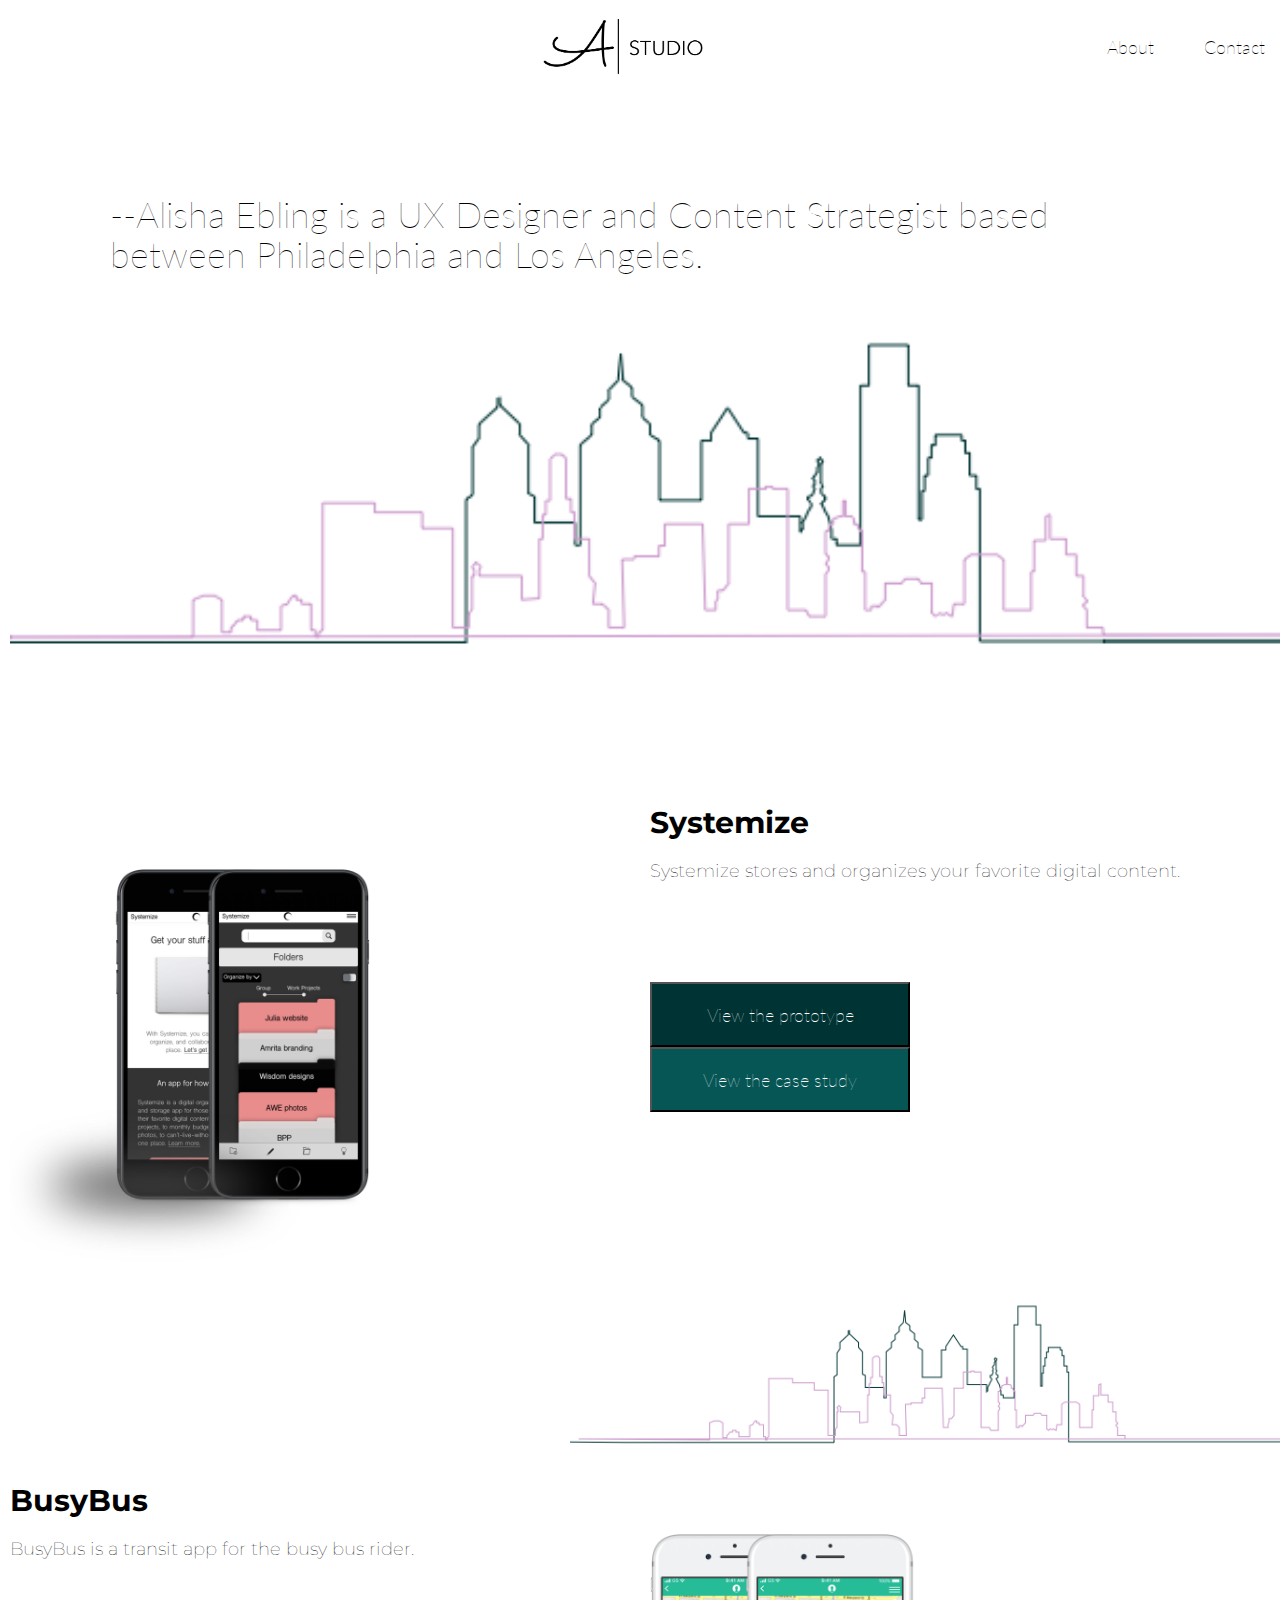
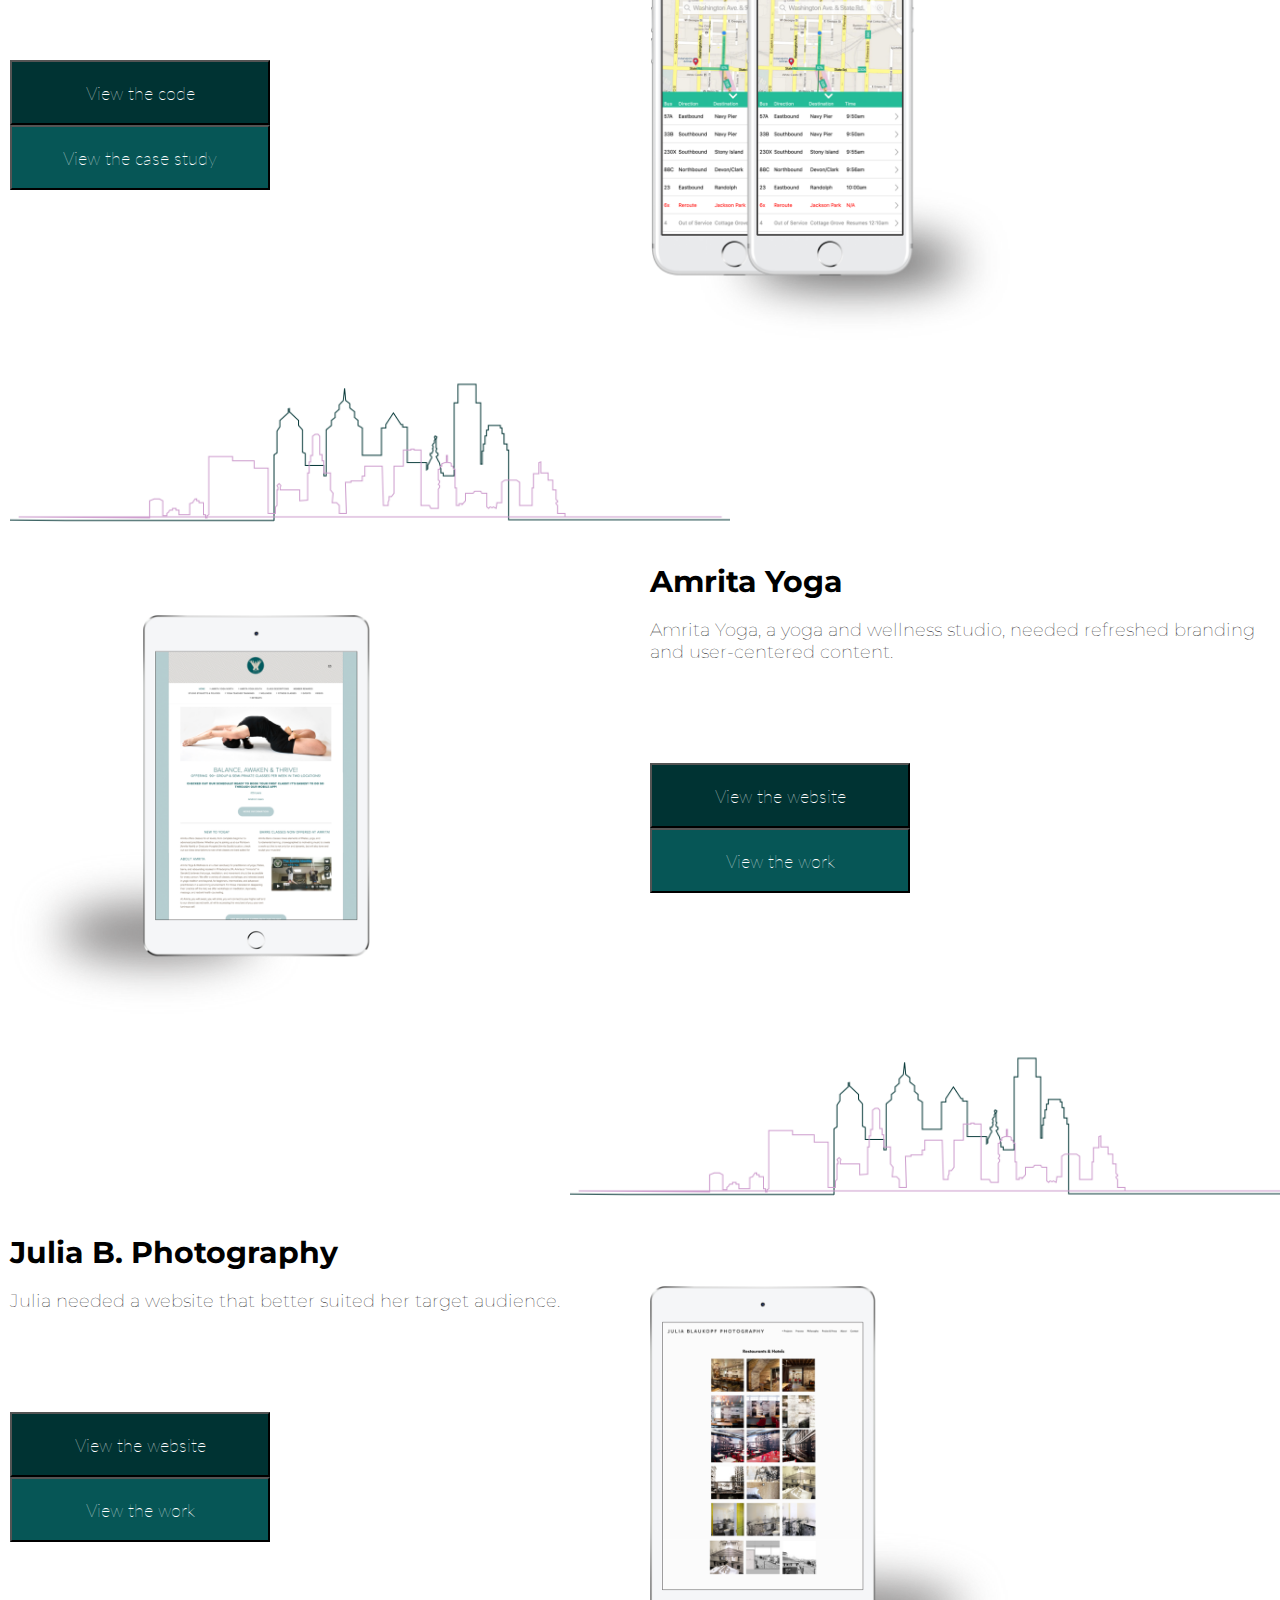
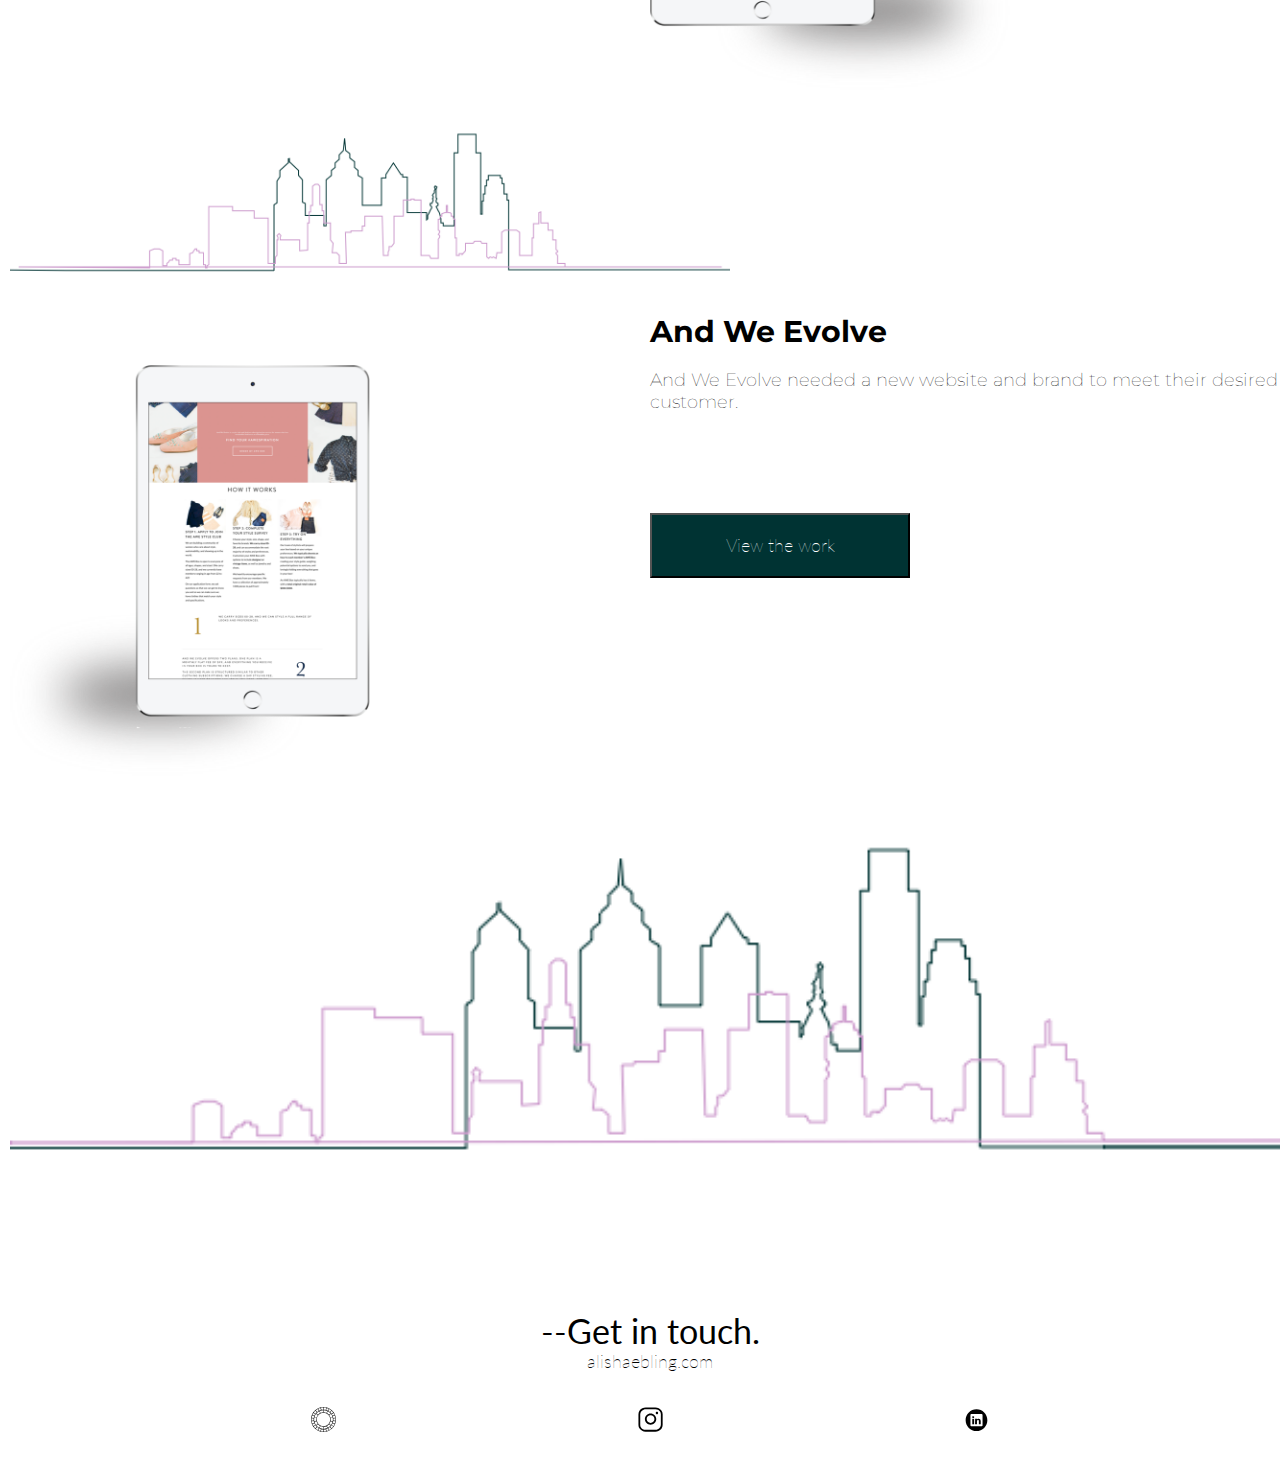
<file: index.html>
<!DOCTYPE html>
<html lang="en" dir="ltr">
  <head>
    <meta charset="utf-8">
    <meta name="viewport" content="width=device-width, initial-scale=1.0">
    <title>Alisha Ebling Studio</title>
    <link href="https://fonts.googleapis.com/css?family=Lato|Montserrat|Open+Sans&display=swap" rel="stylesheet">
    <link rel="stylesheet" href="reset.css">
    <link rel="stylesheet" href="style.css">
  </head>

    <body>
      <div class="container">
      <header>
        <div class="logo">
          <img src="Images/AStudio.png" class="logo" alt="Logo">
        </div>
        <nav>
        <ul class="navigation">
          <li class="About"><a href="#about.html">About</a></li>
          <li class="Contact"><a href="#contact.html">Contact</a></li>
        </ul>
      </nav>
      </header>

      <section class="hero">
      <div class="herotext">
        <h1>--Alisha Ebling is a UX Designer and Content Strategist based between Philadelphia and Los Angeles.</h1>
      </div>
        <img src="Images/CityScape.png" class="CityScape" alt="CityScape">
      </section>


      <section class="Projects">
        <!--- Systemize -->
        <section>
          <div id="columnRight">
            <div class="title">
              <h2>Systemize</h2>
            </div>
            <div class="description">
              <p>Systemize stores and organizes your favorite digital content.</p>
            </div>
            <div class="buttonRight">
              <button class="darkgreen"><a href='https://invis.io/KYS37C2HFTU'>View the prototype</a></button>
              <button class="lightgreen"><a href="/Systemize">View the case study</a></button>
            </div>
          </div>
        <div id="columnLeft">
          <div class="PortfolioImg">
            <img src="Images/Systemize-HomePage.png" class="PortfolioImg" alt="Systemize-HomePage">
          </div>
        </div>
      </section>

      <div class="CityRight">
        <img src="Images/CityScapeSmall.png" class="CityRight" alt="CityScape">
      </div>

      <!-- BusyBus -->
      <section>
        <div id="columnLeft">
          <div class="title">
            <h2>BusyBus</h2>
          </div>
          <div class="description">
            <p>BusyBus is a transit app for the busy bus rider.</p>
          </div>
          <div class="buttonLeft">
            <button class="darkgreen"><a href='https://github.com/AlishaKathryn/Front-End-Challenge'>View the code</a></button>
            <button class="lightgreen"><a href="/BusyBus">View the case study</a></button>
          </div>
        </div>
        <div id="columnRight">
          <div class="PortfolioImg">
            <img src="Images/BusyBus-HomePage.png" class="PortfolioImg" alt="BusyBus-HomePage">
          </div>
        </div>
      </section>

      <div class="CityLeft">
        <img src="Images/CityScapeSmall.png" class="CityLeft" alt="CityScape">
      </div>

      <!--- Amrita Yoga -->
      <section>
        <div id="columnRight">
          <div class="title">
            <h2>Amrita Yoga</h2>
          </div>
          <div class="description">
            <p>Amrita Yoga, a yoga and wellness studio, needed refreshed branding and user-centered content.</p>
          </div>
          <div class="buttonRight">
            <button class="darkgreen"><a href="https://amritayogawellness.com/">View the website</a></button>
            <button class="lightgreen"><a href="/Amrita">View the work</a></button>
          </div>
        </div>
        <div id="columnLeft">
          <div class="PortfolioImg">
            <img src="Images/Amrita-HomePage.png" class="PortfolioImg" alt="Amrita-HomePage">
          </div>
        </div>
      </section>

      <div class="CityRight">
        <img src="Images/CityScapeSmall.png" class="CityRight" alt="CityScape">
      </div>

      <!-- Julia B -->
      <section>
        <div id="columnLeft">
          <div class="title">
            <h2>Julia B. Photography</h2>
          </div>
          <div class="description">
            <p>Julia needed a website that better suited her target audience.</p>
          </div>
          <div class="buttonLeft">
            <button class="darkgreen"><a href="https://www.juliablaukopf.com/">View the website</a></button>
            <button class="lightgreen"><a href="/JuliaB">View the work</a></button>
          </div>
        </div>
        <div id="columnRight">
          <div class="PortfolioImg">
            <img src="Images/JuliaB-HomePage.png" class="PortfolioImg" alt="JuliaB-HomePage">
          </div>
        </div>
      </section>

      <div class="CityLeft">
        <img src="Images/CityScapeSmall.png" class="CityLeft" alt="CityScape">
      </div>

      <!--And We Evolve -->
      <section>
        <div id="columnRight">
          <div class="title">
            <h2>And We Evolve</h2>
          </div>
          <div class="description">
            <p>And We Evolve needed a new website and brand to meet their desired customer.</p>
          </div>
          <div class="buttonRight">
            <button class="darkgreen"><a href="/AndWeEvolve">View the work</a></button>
          </div>
        </div>
        <div id="columnLeft">
          <div class="PortfolioImg">
            <img src="Images/AWE-HomePage.png" class="PortfolioImg" alt="AWE-HomePage">
          </div>
        </div>
      </section>
    </section>

        <div class="CityScape">
          <img src="Images/CityScape.png" class="CityScape" alt="CityScape">
        </div>

      <footer>
        <div class="GetInTouch">
          <h3>--Get in touch.</h3>
          <a href="mailto:alisha.ebling.com">alishaebling.com</a>
        </div>

        <div class="SocialIcons">
          <img src="Images/VSCO.svg" alt="VSCO">
          <img src="Images/Instagram.svg" alt="Instagram">
          <img src="Images/LinkedIn.svg" alt="LinkedIn">
          <!-- <img src="Images/Pinterest-Black.svg" class="PinterestBlack" alt="Pinterest-Black"> -->
        </div>
      </footer>
    </div>
  </body>
  </html>
</file>
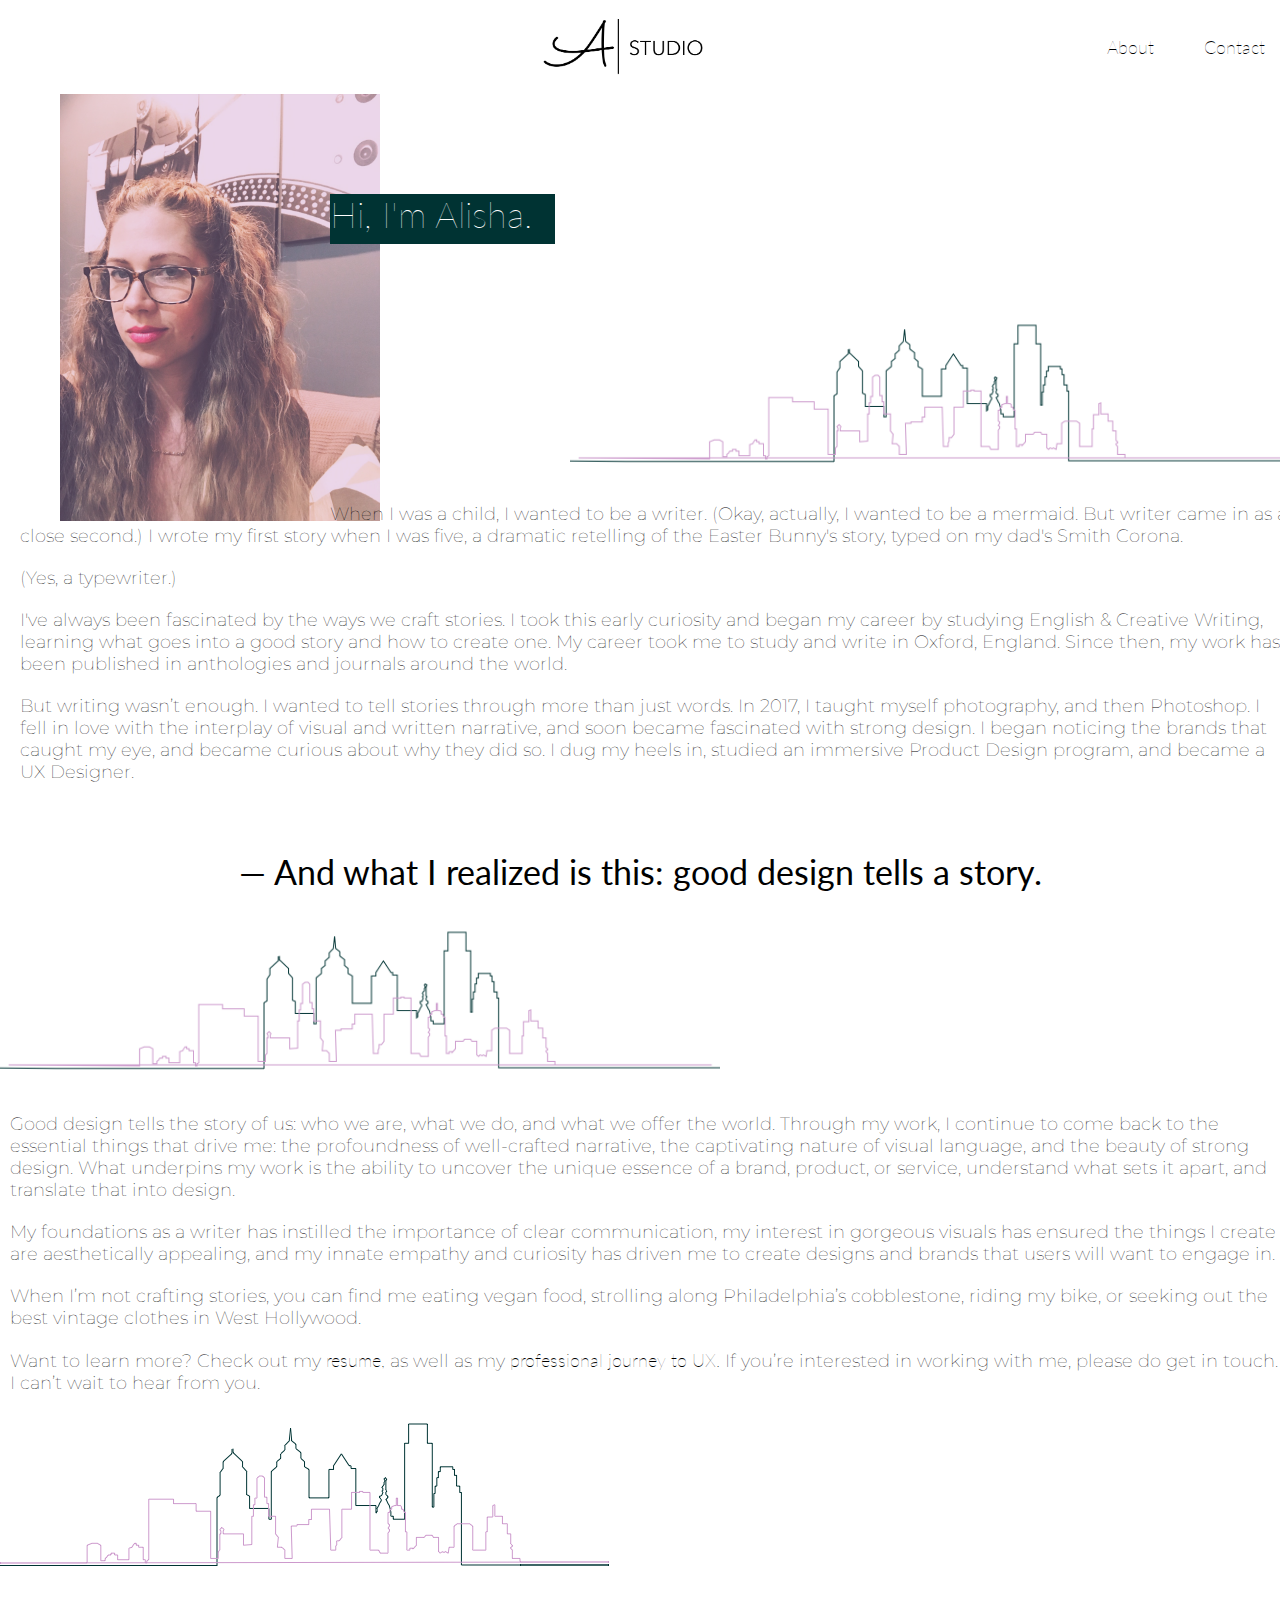
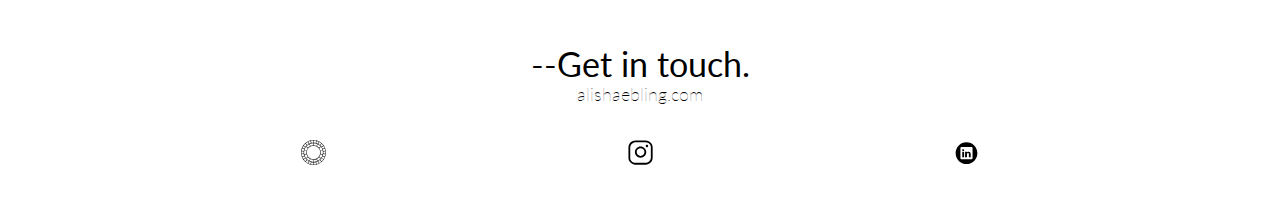
<file: about.html>
<!DOCTYPE html>
<html lang="en" dir="ltr">
  <head>
    <meta charset="utf-8">
    <meta name="viewport" content="width=device-width, initial-scale=1.0">
    <title>Alisha Ebling About</title>
    <link href="https://fonts.googleapis.com/css?family=Lato|Montserrat|Open+Sans&display=swap" rel="stylesheet">
    <link rel="stylesheet" href="reset.css">
    <link rel="stylesheet" href="style.css">
  </head>

  <body>
    <div class="container">
    <header>
      <div class="logo">
        <img src="Images/AStudio.png" class="logo" alt="Logo">
      </div>

      <nav>
      <ul class="navigation">
        <li class="About"><a href="#about.html">About</a></li>
        <li class="Contact"><a href="#contact.html">Contact</a></li>
      </ul>
    </nav>
    </header>

    <section class="about-main">
      <div id="columnLeftAbout">
        <div class="Alisha">
          <img src="Images/Alisha2.png" alt="Alisha-Pic">
        </div>
      </div>
      <div id="columnRightAbout">
        <h1>Hi, I'm Alisha.</h1>
      </div>
    </section>
  </header>

  <div class="CityRight">
    <img src="Images/CityScapeSmall.png" class="CityRight" alt="CityScape">
  </div>

    <section class="paragraph">
      <div class="paragraphOne">
        <p>When I was a child, I wanted to be a writer. (Okay, actually, I wanted to be a mermaid. But writer came in as a close second.) I wrote my first story when I was five, a dramatic retelling of the Easter Bunny's story, typed on my dad's Smith Corona.</p>
      </div>
      <div class="paragraphTwo">
        <p>(Yes, a typewriter.)</p>
      </div>
      <div class="paragraphThree">
        <p>I've always been fascinated by the ways we craft stories. I took this early curiosity and began my career by studying English & Creative Writing, learning what goes into a good story and how to create one. My career took me to study and write in Oxford, England. Since then, my work has been published in anthologies and journals around the world.</p>
      </div>
      <div class="paragraphFour">
        <p>But writing wasn’t enough. I wanted to tell stories through more than just words. In 2017, I taught myself photography, and then Photoshop. I fell in love with the interplay of visual and written narrative, and soon became fascinated with strong design. I began noticing the brands that caught my eye, and became curious about why they did so. I dug my heels in, studied an immersive Product Design program, and became a UX Designer.</p>
      </div>
      </div>
      <div class="heading">
        <h3>— And what I realized is this: good design tells a story.</h3>
      </div>

      <div class="CityLeft">
        <img src="Images/CityScapeSmall.png" class="CityLeft" alt="CityScape">
      </div>

      <div class="paragraphFive">
        <p>Good design tells the story of us: who we are, what we do, and what we offer the world. Through my work, I continue to come back to the essential things that drive me: the profoundness of well-crafted narrative, the captivating nature of visual language, and the beauty of strong design. What underpins my work is the ability to uncover the unique essence of a brand, product, or service, understand what sets it apart, and translate that into design.</p>
      </div>
      <div class="paragraphSix">
        <p>My foundations as a writer has instilled the importance of clear communication, my interest in gorgeous visuals has ensured the things I create are aesthetically appealing, and my innate empathy and curiosity has driven me to create designs and brands that users will want to engage in.</p>
      </div>
      <div class="paragraphSeven">
        <p>When I’m not crafting stories, you can find me eating vegan food, strolling along Philadelphia’s cobblestone, riding my bike, or seeking out the best vintage clothes in West Hollywood.</p>
      </div>
      <div class="paragraphEight">
        <p>Want to learn more? Check out my <a href="#">resume,</a> as well as my <a href="#">professional journey to UX.</a> If you’re interested in working with me,  please do get in touch. I can’t wait to hear from you.</p>
      </div>
    </section>

      <footer>
        <div class="CityCenter">
          <img src="Images/CityScape.png" alt="CityScape">
        </div>

        <div class="GetInTouch">
          <h3>--Get in touch.</h3>
          <a href="mailto:alisha.ebling.com">alishaebling.com</a>
        </div>

        <div class="SocialIcons">
          <img src="Images/VSCO.svg" alt="VSCO">
          <img src="Images/Instagram.svg" alt="Instagram">
          <img src="Images/LinkedIn.svg" alt="LinkedIn">
        </div>
      </footer>
    </body>
    </html>
</file>
<file: style.css>
* {
  box-sizing: border-box;
}

@media screen and (min-width: 300px) {

  /*** typography ***/
  h1 {
    font-family: 'Lato', sans-serif;
    font-size: 24px;
    font-weight: normal;
    line-height: 28px;
  }

  h2 {
    font-family: 'Montserrat', 'Open Sans', sans-serif;
    font-size: 20px;
    font-weight: bold;
    line-height: 24px;
  }

  h3 {
    font-family: 'Lato', sans-serif;
    font-size: 24px;
    font-weight: normal;
    line-height: 28px;
  }

  p {
    font-family: 'Montserrat', 'Open Sans', sans-serif;
    font-size: 16px;
    font-weight: lighter;
    line-height: 20px;
  }

  a {
    font-family: 'Lato', sans-serif;
    font-size: 16px;
    font-weight: lighter;
    line-height: 20px;
  }

  /*** structure ***/
  /*** hero & navigation ***/

  .container {
    margin-left: 10px;
    margin-right: 10px;
    width: 100%;
  }

  img {
    max-width: 100%;
  }

  header {
    align-items: center;
    display: flex;
    width: 100%;
  }

  .logo {
    text-align: center;
    width: 50%;
  }

  .navigation {
    display: flex;
  }

  a {
    color: black;
    text-decoration: none;
  }

  .Contact {
    padding-left: 50px;
    padding-right: 25px;
  }

  .hero {
    padding-top: 50px;
  }

  .herotext {
    padding-left: 85px;
    padding-right: 25px;
  }

  .CityScape {
    padding-top: 25px;
    width: 100%;
  }

/*** projects on home page ***/

#columnLeft {
  align-items: center;
  width: 100%;
}

#columnRight {
  align-items: center;
  width: 100%;
}

.PortfolioImg {
  padding-top: 25px;
  width: 75%;
}

.description {
  padding-bottom: 35px;
  padding-top: 20px;
}

button {
  height: 55px;
  width: 200px
}

button a {
   color: white;
}

.buttonRight {
  display: flex;
  flex-direction: column;
}

  .buttonLeft {
    display: flex;
    flex-direction: column;
  }

  .darkgreen {
    background-color: rgba(0,51,51,100);
  }

  .lightgreen {
    background-color: rgba(6,86,86,100);
  }

  .CityRight {
    width: 100%;
  }

  .CityLeft {
    width: 100%;
  }

  /** About page **/

  .Alisha {
    width: 100%;
    margin-left: 20px;
  }

  #columnLeftAbout {
    width: 50%;
    float: left;
  }

  #columnRightAbout {
    width: 50%;
    float: right;
    color: white;
    padding-bottom: 40px;
    padding-top: 100px;
  }

  #columnRightAbout h1 {
    background-color: rgba(0, 51, 51, 55);
    height: 35px;
    width: 150px;
  }

  .paragraphOne, .paragraphTwo, .paragraphThree, .paragraphFour, .paragraphFive, .paragraphSix, .paragraphSeven, .paragraphEight {
    padding-bottom: 15px;
  }

  .heading {
    padding-top: 10px;
    text-align: center;
  }

  /** footer **/

  footer {
    padding-bottom: 35px;
  }

  .GetInTouch {
    align-items: center;
    display: flex;
    flex-direction: column;
    padding-bottom: 25px;
  }

  .SocialIcons {
    display: flex;
    height: 25px;
    justify-content: space-evenly;
    margin-top: 10px;
  }

  .PinterestBlack {
    width: 25px;
  }


@media screen and (min-width: 800px) {

  /*** typography ***/
  h1 {
    font-family: 'Lato', sans-serif;
    font-size: 36px;
    font-weight: 100;
    line-height: 40px;
  }

  h2 {
    font-family: 'Montserrat', 'Open Sans', sans-serif;
    font-size: 30px;
    font-weight: bold;
    line-height: 34px;
  }

  h3 {
    font-family: 'Lato', sans-serif;
    font-size: 34px;
    font-weight: normal;
    line-height: 38px;
  }

  p {
    font-family: 'Montserrat', 'Open Sans', sans-serif;
    font-size: 18px;
    font-weight: lighter;
    line-height: 22px;
  }

  a {
    font-family: 'Lato', sans-serif;
    font-size: 18px;
    font-weight: lighter;
    line-height: 22px;
  }

  /*** structure ***/
  /*** hero & navigation ***/

  .container {
    margin-left: 10px;
    margin-right: 10px;
    width: 100%;
  }

  img {
    max-width: 100%;
  }

  header {
    align-items: center;
    display: flex;
    width: 100%;
  }

  .logo {
    margin: auto;
    padding-left: 80px;
    width: 50%;
  }

  .navigation {
    display: flex;
  }

  a {
    color: black;
    text-decoration: none;
  }

  .Contact {
    padding-left: 50px;
    padding-right: 25px;
  }

  .hero {
    padding-top: 100px;
  }

  .herotext {
    padding-left: 100px;
    padding-right: 100px;
  }

  .CityScape {
    padding-top: 50px;
    width: 100%;
  }

  /*** projects on home page ***/

  #columnLeft {
    float: left;
    width: 50%;
  }

  #columnRight {
    float: right;
    width: 50%;
  }

  .description {
    padding-bottom: 100px;
    padding-top: 20px;
  }

  button {
    height: 65px;
    width: 260px;
  }

  button a {
    color: white;
  }

  .buttonRight {
    display: flex;
    flex-direction: column;
  }

  .buttonLeft {
    display: flex;
    flex-direction: column;
  }

  .darkgreen {
    background-color: rgba(0,51,51,100);
  }

  .lightgreen {
    background-color: rgba(6,86,86,100);
  }

  .PortfolioImg {
    width: 75%;
  }

  .CityRight {
    float: right;
    width: 75%;
  }

  .CityLeft {
    width: 75%;
  }

/** About **/

.Alisha {
  width: 100%;
  margin-left: 50px;
}

#columnLeftAbout {
  width: 25%;
  float: left;
}

#columnRightAbout {
  width: 75%;
  float: right;
  color: white;
  padding-bottom: 40px;
  padding-top: 100px;
}

#columnRightAbout h1 {
  background-color: rgba(0, 51, 51, 55);
  height: 50px;
  width: 225px;
}

.paragraphOne, .paragraphTwo, .paragraphThree, .paragraphFour, .paragraphFive, .paragraphSix, .paragraphSeven, .paragraphEight {
  padding-bottom: 20px;
  margin-left: 10px;
}

.heading {
  padding-top: 50px;
  text-align: center;
}


/** footer **/
  footer {
    padding-bottom: 35px;
  }

  .GetInTouch {
    align-items: center;
    display: flex;
    padding-bottom: 25px;
  }

  .SocialIcons {
    display: flex;
    justify-content: space-evenly;
    height: 25px;
    margin-top: 10px;
  }
}
</file>
